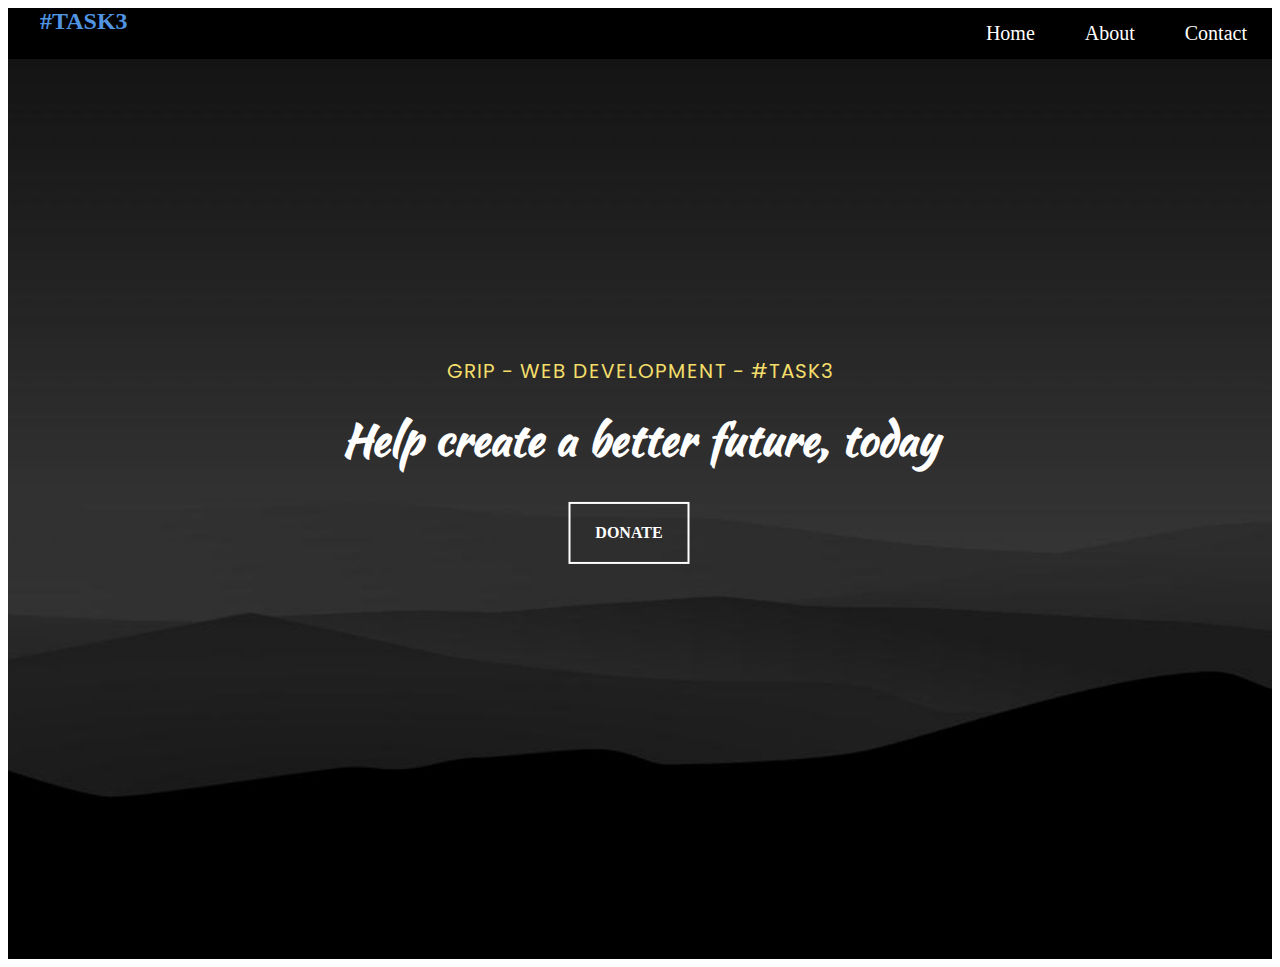
<file: index.html>
<!DOCTYPE html>
<html lang="en">
<head>
    <meta charset="UTF-8">
    <meta http-equiv="X-UA-Compatible" content="IE=edge">
    <meta name="viewport" content="width=device-width, initial-scale=1.0">
    <title>Donate and Help.</title>

    <!-- CSS -->
    <link rel="stylesheet" href="style.css">

    <!-- Google font-->
	<link rel="preconnect" href="https://fonts.googleapis.com">
    <link rel="preconnect" href="https://fonts.gstatic.com" crossorigin>
    <link href="https://fonts.googleapis.com/css2?family=Poppins:wght@700&display=swap" rel="stylesheet">
    <link href="https://fonts.googleapis.com/css2?family=Poppins:wght@700&display=swap" rel="stylesheet">
    <link href="https://fonts.googleapis.com/css2?family=Kaushan+Script&family=Pacifico&display=swap" rel="stylesheet">
   

</head>
<body>
    <header>
        <div class="topnav">
            <h2>#TASK3</h2>
            <a href="contact.html">Contact</a>
            <a href="AboutMe.html">About</a>
            <a class="active" href="#">Home</a>
        </div>
    </header>
    <section class="design">
        <div class="intro">
            <p> GRIP - WEB DEVELOPMENT - #TASK3 </p>
            <h1>Help create a better future, today</h1>
            <a href="f.html">DONATE</a>
        </div>
    </section>


</body>
</html>
</file>
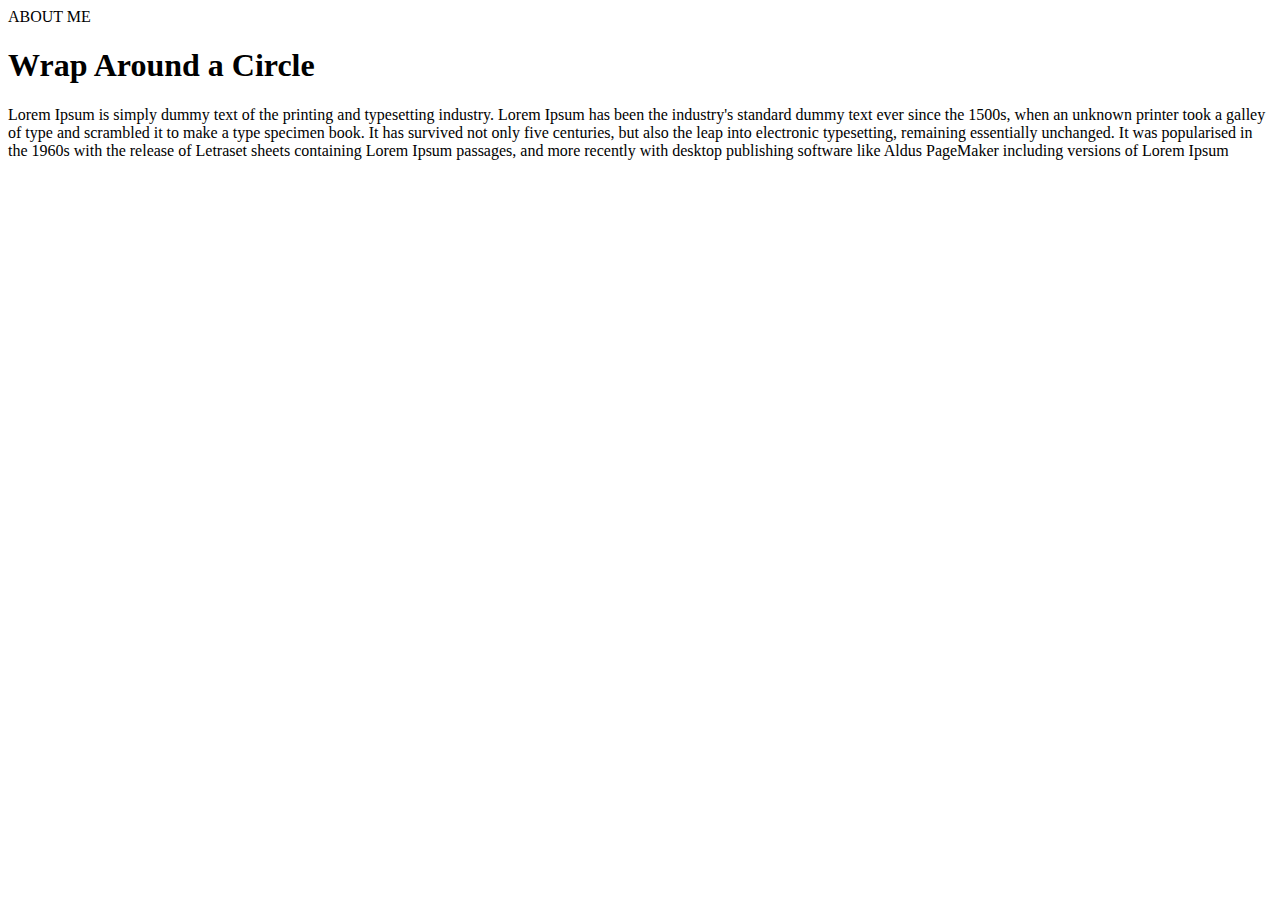
<file: AboutUs.html>
<html>
	<head><title> Wrap Text Around a circle </title> 
	<link rel="stylesheet" type="text/css" href="style.css">
	</head>
<body>
	<p class="rectangle">ABOUT ME </P>
	<div class="container">
		<div class="circle"> </div>
		<h1> Wrap Around a Circle </h1>
			<p>Lorem Ipsum is simply dummy text of the printing and typesetting industry. Lorem Ipsum has been the industry's standard dummy text ever since the 1500s, when an unknown printer took a galley of type and scrambled it to make a type specimen book. It has survived not only five centuries, but also the leap into electronic typesetting, remaining essentially unchanged. It was popularised in the 1960s with the release of Letraset sheets containing Lorem Ipsum passages, and more recently with desktop publishing software like Aldus PageMaker including versions of Lorem Ipsum</p>
		<p> 
	</div>
	
</body>
</html>
</file>
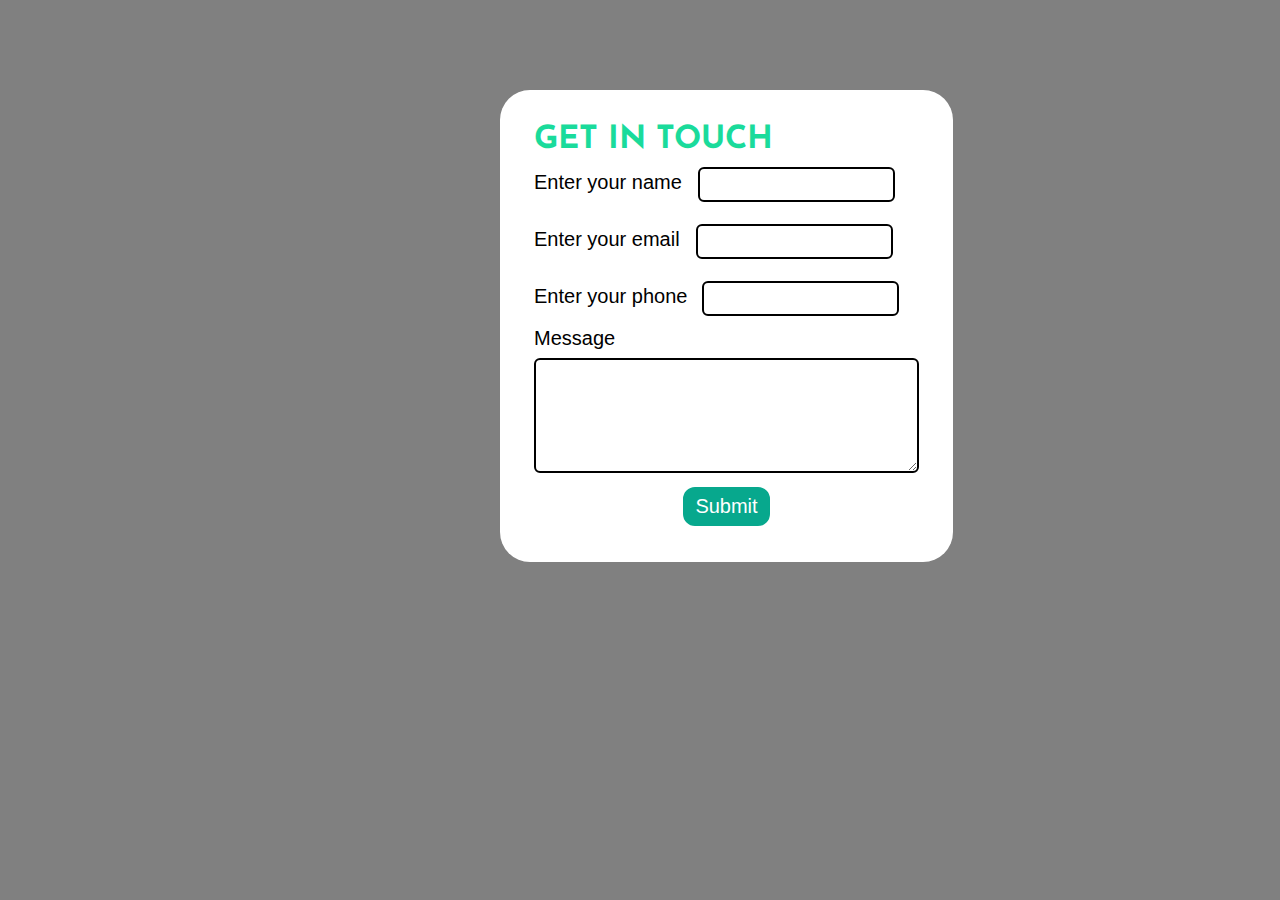
<file: contact.html>
<!DOCTYPE html>
<html lang="en">
<head>
    <meta charset="UTF-8">
    <meta http-equiv="X-UA-Compatible" content="IE=edge">
    <meta name="viewport" content="width=device-width, initial-scale=1.0">
    <link rel="preconnect" href="https://fonts.gstatic.com">
    <link href="https://fonts.googleapis.com/css2?family=Josefin+Sans&display=swap" rel="stylesheet">
    <title>Contact Us </title>
    <style>
        *{
            padding:0px;
            margin:0px;
        }

        .container
        {
            max-width:40%; 
            padding: 34px; 
            position:fixed;
            left:500px;
            top:90px;
            background-color:white;
            border-radius: 30px;
        }
        body
        {
            background:grey;
            background-size:cover;
            height:100vh;
        }
        h1
        {
            color:rgb(26, 219, 155);
            font-family: 'Josefin Sans', sans-serif;
        }

        input[type="text"]
        {
            padding:8px;
            margin:11px;
            size:15;
            border: 2px solid black;
            border-radius: 6px;
            outline: none;
        }
        .textarea
        {
            border: 2px solid black;
            border-radius: 6px;
            outline: none;
            font-size: 16px;
            margin: 8px 0px;
            padding: 8px;
        }
        label{
            font-size:20px;
            font-family: 'Pragati Narrow', sans-serif;
        }

        .btn{
            color: white;
            background: rgb(7, 168, 141);
            padding: 8px 12px;
            font-size: 20px;
            border: 2px solid white;
            border-radius: 14px;
            cursor: pointer;
            margin:auto;
        }
    </style>
</head>
<body>
   
    <div class="container">
        <form action="#" method="post">
        <h1>GET IN TOUCH </h1>

        <label for="fname">Enter your name </label>
        <input type="text" name="name" id="name"><br>

        <label for="email">Enter your email </label>
        <input type="text" name="email" id="email"><br>

        <label for="phn">Enter your phone</label>
        <input type="text" name="phone" id="phone"><br>
        
        <label for="msg">Message</label><br>
        <textarea  class="textarea" name="msg" id="msg" rows="5" cols="35" id="message"></textarea><br>
        <!--<input type="textarea" name="msg" id="msg">
         <input type="submit" name="btn" id="button" value="submit">-->
         <center><button class="btn">Submit</center></button>

    </div>
   
</form>
</body>
</html>
</file>
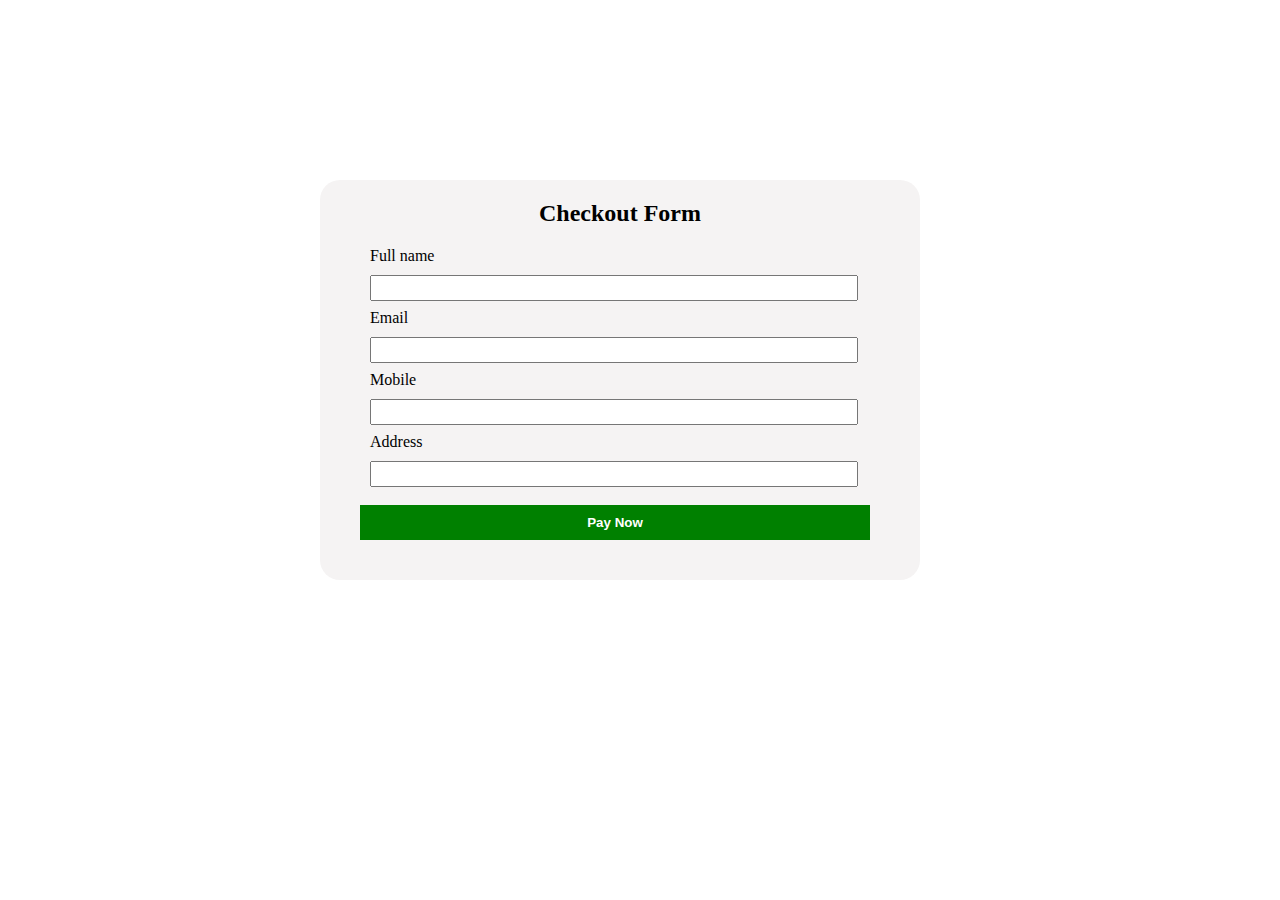
<file: f.html>
<!DOCTYPE html>
<html lang="en">
<head>
    <meta charset="UTF-8">
    <meta http-equiv="X-UA-Compatible" content="IE=edge">
    <meta name="viewport" content="width=device-width, initial-scale=1.0">
    <title>Form</title>

    <style>
        .box
        {
            width:600px;
            height:400px;
            position:absolute;
            top:20%;
            left:25%;
            background-color:rgb(245, 243, 243);
            border-radius: 20px;
        }
        h2
        {
            text-align: center;
        }
        label
        {
            margin:50px;
            
        }
        input[type="text"],input[type="email"],input[type="number"]
        {
            width:80%;
            height:20px;
            margin-left:50px;
            margin-top:10px;
            margin-bottom:8px;
        }
        input[type="submit"]
        {
            padding:10px;
            color:white;
            background-color: green;
            border:none;
            width:85%;
            font-weight:bold;
            margin-left:40px;
            margin-top:10px;
        }
            @media(max-width:468px)
            {
                .box
                {
                    left: 8%;
                    top: 15%;
                    width: 400px;
                }
                input[type="text"],input[type="email"],input[type="number"]
                {
                    margin-left:40px;
                }
                label
                {
                    margin:40px;
                }
            }
    </style>
</head>
<body>
    <!-- <div> -->
        <form>
            <div class="box">
                <h2>Checkout Form</h2>
                <label>Full name</label><br>
                <input type="text" name="name" id="name" required>
    
                <label>Email</label><br>
                <input type="email" name="email" id="email" required>
    
                <label>Mobile</label><br>
                <input type="number" name="number" id="numner" required>
    
                <label>Address</label><br>
                <input type="text" name="address" id="address" required>
    
                <input type="submit" name="submit" value="Pay Now"><br>
            </div>
    
        </form>
    <!-- </div> -->
</body>
</html>
</file>
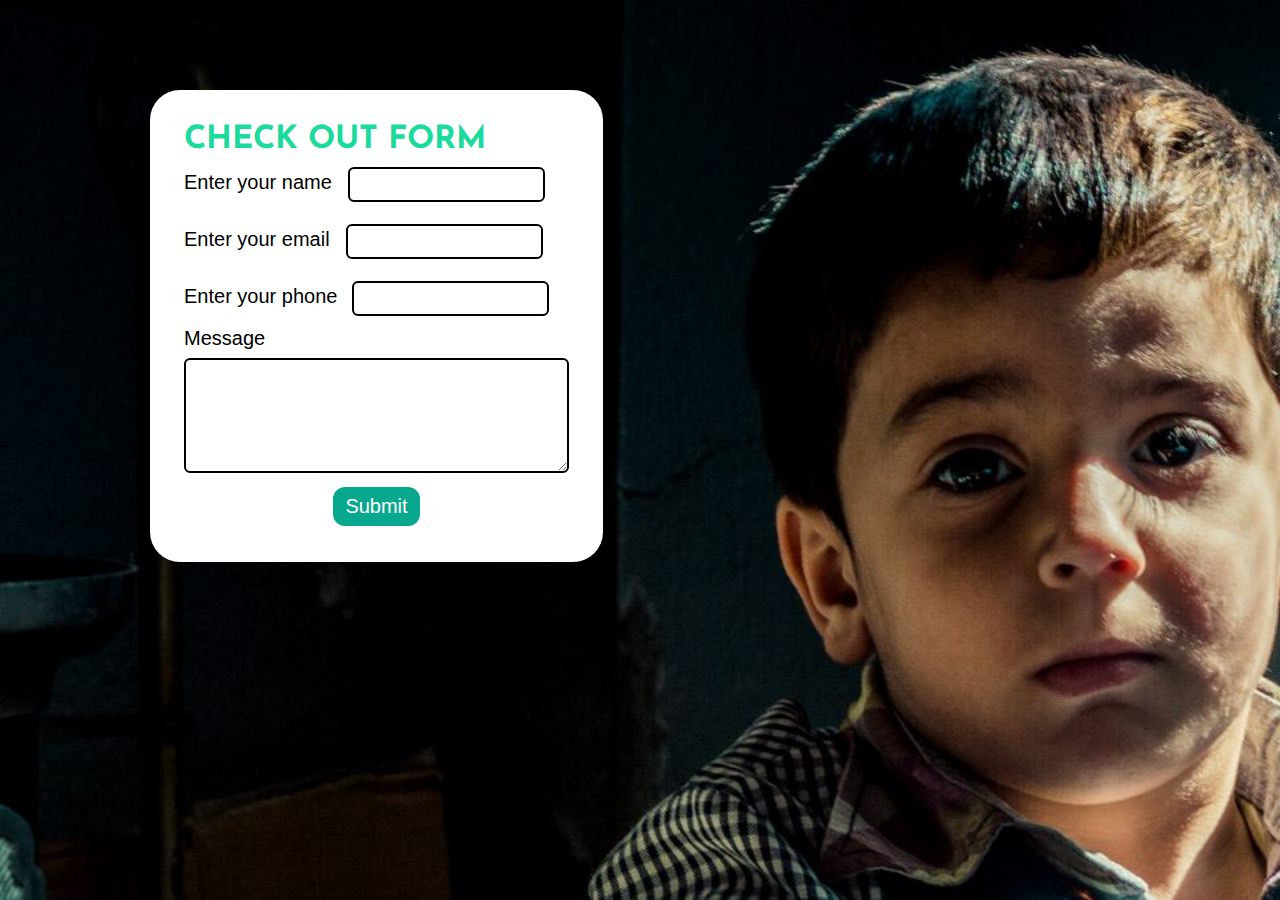
<file: form.html>
<!DOCTYPE html>
<html lang="en">
<head>
    <meta charset="UTF-8">
    <meta http-equiv="X-UA-Compatible" content="IE=edge">
    <meta name="viewport" content="width=device-width, initial-scale=1.0">
    <link rel="preconnect" href="https://fonts.gstatic.com">
    <link href="https://fonts.googleapis.com/css2?family=Josefin+Sans&display=swap" rel="stylesheet">
    <title>Personal Info </title>
    <style>
        *{
            padding:0px;
            margin:0px;
        }

        .container
        {
            max-width:40%; 
            padding: 34px; 
            position:fixed;
            left:150px;
            top:90px;
            background-color:white;
            border-radius: 30px;
            opacity:1;
        }
        body
        {
            background: url("child.jpg");
            background-position:bottom;
            background-size:cover;
            height:100vh;
            opacity:1;

        }
        h1
        {
            color:rgb(26, 219, 155);
            font-family: 'Josefin Sans', sans-serif;
        }

        input[type="text"],[type="email"],[type="number"]
        {
            padding:8px;
            margin:11px;
            size:15;
            border: 2px solid black;
            border-radius: 6px;
            outline: none;
        }
        .textarea
        {
            border: 2px solid black;
            border-radius: 6px;
            outline: none;
            font-size: 16px;
            margin: 8px 0px;
            padding: 8px;
        }
        label{
            font-size:20px;
            font-family: 'Pragati Narrow', sans-serif;
        }

        .btn{
            color: white;
            background: rgb(7, 168, 141);
            padding: 8px 12px;
            font-size: 20px;
            border: 2px solid white;
            border-radius: 14px;
            cursor: pointer;
            margin:auto;
        }
    </style>
</head>
<body>
   
    <div class="container">
        <form action="#" method="post">
        <h1>CHECK OUT FORM </h1>

        <label for="fname">Enter your name </label>
        <input type="text" name="name" id="name" required><br>

        <label for="email">Enter your email </label>
        <input type="email" name="email" id="email" required><br>

        <label for="phn">Enter your phone</label>
        <input type="number" name="phone" id="phone" required><br>
        
        <label for="msg">Message</label><br>
        <textarea  class="textarea" name="msg" id="msg" rows="5" cols="35" id="message"></textarea><br>
        <!--<input type="textarea" name="msg" id="msg">
         <input type="submit" name="btn" id="button" value="submit">-->
         <center><button class="btn">Submit</center></button>

    </div>
   
</form>
</body>
</html>
</file>
<file: style.css>
html
{
    scroll-behavior: smooth;
}

.topnav
{
    overflow:hidden;
    background-color:#000000;
}
.topnav h2
{
    position:absolute;
    left:40px;
    float:left;
    margin:0;
    font-family: 'Permanent Marker', cursive;
    color:#5094e2;
}
.topnav a
{
    float:right;
    color:#FFFFFF;
    text-align: center;
    padding:14px 25px;
    text-decoration: none;
    font-size: 20px;
    font-weight: 400;
}
.topnav a:hover
{
  
    background:#f3de6a;
    color:black;
}
/* .topnav a.active
{
    
    background:#f3de6a;
    color:white;
} */

.design
{
    width:100%;
    background-image:url("mountains.jpg"); 
    background-size:cover;
    height:100vh;
    position:relative;
    background-position: right;
}
.intro
{
    color:white;
    position:absolute;
    top:40%;
    left:50%;
    transform: translate(-50%,-50%);
}
 .intro h1
{
    margin-top:0;
    font-family: 'Kaushan Script', cursive;
    font-size: 45px;
    word-spacing: 1px;
} 
.intro p
{
    text-align: center;
   font-family: "poppins", sans-serif; 
    letter-spacing: 1px;
    color:#f3de6a;
    font-size: 20px;
}
.intro a
{
    color:white;
    text-align: center;
    text-decoration: none;
    border:2px solid #FFFFFF;
    padding:20px 25px;
    position:fixed;
    left:38%;
    font-weight: bold;
}
.intro a:hover
{
    border:2px solid #f3de6a;
}

/* Media Queries 
-----------------------------*/
@media (max-width:468px)
{
    .intro a
    {
        left: 30%;
        padding: 15px 30px;
    }
    .intro p
    {
        width: 400px;
        height: 20px;
        font-size: 15px;
    }
    .intro h1
    {
        position: relative;
        left: 8%;
        font-size: 40px;
    }
    .topnav a
    {
        padding:14px 10px;
    }
    .topnav h2
    {
    left: 20px;
    margin-top: 5px;
    }
}
</file>
